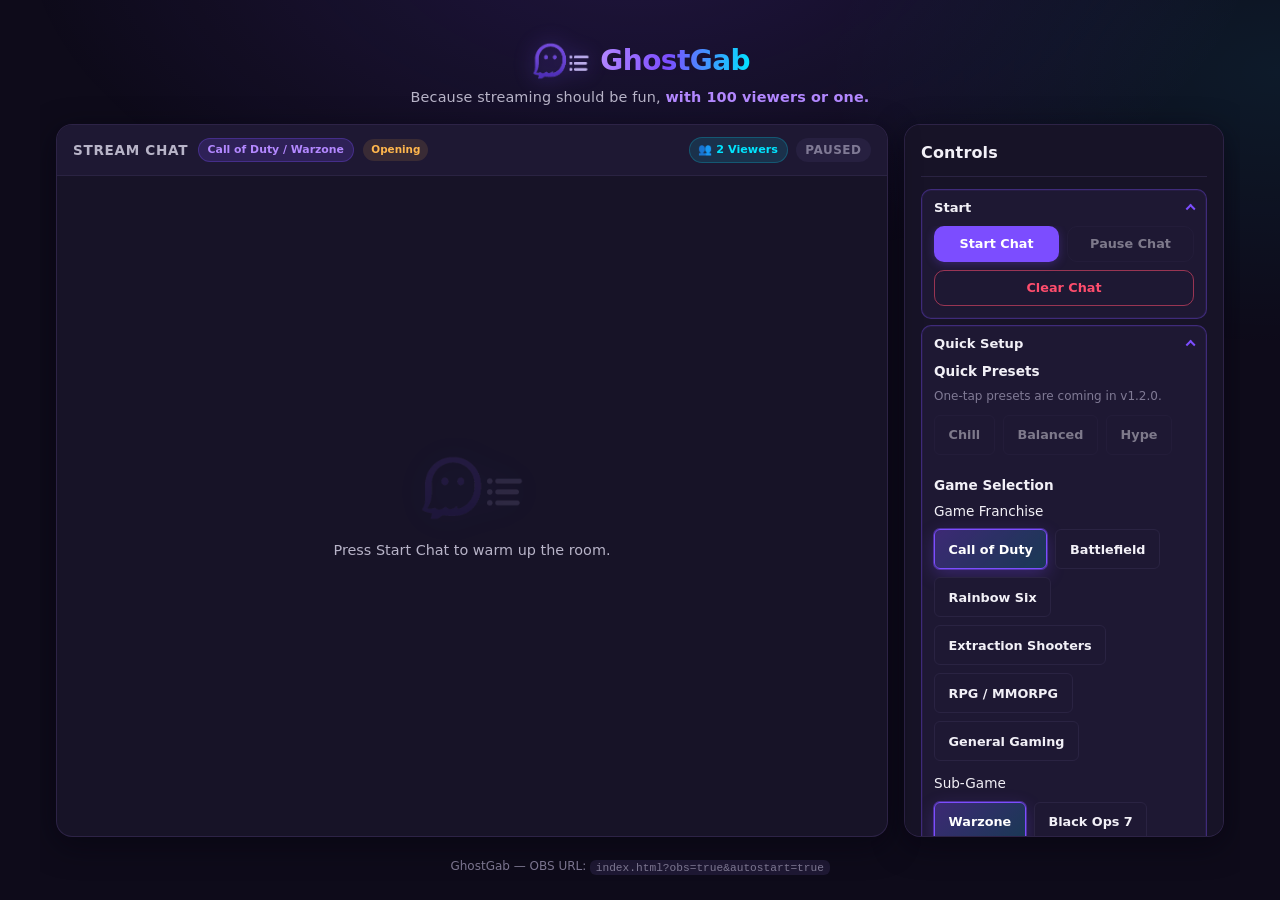
<file: index.html>
<!DOCTYPE html>
<html lang="en">
<head>
  <meta charset="UTF-8">
  <meta name="viewport" content="width=device-width, initial-scale=1.0">
  <meta name="description" content="Because streaming should be fun, with 100 viewers or one.">
  <title>GhostGab — Practice Chat Overlay</title>

  <!-- Open Graph -->
  <meta property="og:title" content="GhostGab — Practice Chat Overlay">
  <meta property="og:description" content="Because streaming should be fun, with 100 viewers or one.">
  <meta property="og:image" content="assets/ghostgab-icon-transparent.png">
  <meta property="og:type" content="website">

  <!-- Twitter Card -->
  <meta name="twitter:card" content="summary_large_image">
  <meta name="twitter:title" content="GhostGab — Practice Chat Overlay">
  <meta name="twitter:description" content="Because streaming should be fun, with 100 viewers or one.">
  <meta name="twitter:image" content="assets/ghostgab-icon-transparent.png">

  <link rel="stylesheet" href="style.css">
</head>
<body>
  <!-- Shown only in OBS Mode — Escape or this button restores normal controls -->
  <button
    type="button"
    class="obs-exit-btn"
    id="obsExitBtn"
    hidden
    title="Exit OBS Mode (Esc)"
    aria-label="Exit OBS Mode"
  >Exit OBS</button>

  <div class="app" id="app">
    <!-- Header -->
    <header class="header">
      <div class="header__brand">
        <img
          class="header__logo"
          src="assets/ghostgab-icon-transparent.png"
          alt="GhostGab logo"
          width="546"
          height="364"
          decoding="async"
        >
        <h1 class="header__title">GhostGab</h1>
      </div>
      <p class="header__subtitle"><span class="header__subtitle-lead">Because streaming should be fun,</span> <span class="header__subtitle-accent">with 100 viewers or one.</span></p>
    </header>

    <main class="main">
      <!-- Chat panel -->
      <section class="chat-panel" aria-label="Simulated chat">
        <div class="chat-panel__header">
          <div class="chat-panel__meta">
            <span class="chat-panel__label">Stream Chat</span>
            <span class="chat-panel__game-mode" id="gameSelectionDisplay">Call of Duty / Warzone</span>
            <span class="chat-panel__phase" id="streamPhaseDisplay">Opening</span>
          </div>
          <div class="chat-panel__header-right">
            <span class="chat-panel__viewer-count" id="viewerCountDisplay">👥 2 Viewers</span>
            <span class="chat-panel__status" id="chatStatus">Paused</span>
          </div>
        </div>
        <div class="chat-window" id="chatWindow" role="log" aria-live="polite" aria-relevant="additions">
          <!-- Messages are injected here by script.js -->
        </div>
        <button type="button" class="new-messages-btn" id="newMessagesBtn" hidden>
          New messages
          <span class="new-messages-btn__arrow" aria-hidden="true">↓</span>
        </button>
      </section>

      <!-- Controls panel -->
      <aside class="controls-panel" aria-label="Chat controls">
        <h2 class="controls-panel__title">Controls</h2>

        <div class="accordion" id="controlsAccordion">
          <!-- 1. Start -->
          <section class="accordion__section accordion__section--open">
            <button
              type="button"
              class="accordion__header"
              id="accordionHeaderStart"
              aria-expanded="true"
              aria-controls="accordionBodyStart"
            >
              <span class="accordion__title">Start</span>
              <span class="accordion__chevron" aria-hidden="true"></span>
            </button>
            <div class="accordion__body" id="accordionBodyStart">
              <div class="accordion__body-inner">
                <div class="control-group control-group--flush">
                  <div class="button-row">
                    <button type="button" class="btn btn--primary" id="btnStart">Start Chat</button>
                    <button type="button" class="btn btn--secondary" id="btnPause" disabled>Pause Chat</button>
                    <button type="button" class="btn btn--danger" id="btnClear">Clear Chat</button>
                  </div>
                </div>
              </div>
            </div>
          </section>

          <!-- 2. Quick Setup -->
          <section class="accordion__section accordion__section--open">
            <button
              type="button"
              class="accordion__header"
              id="accordionHeaderQuickSetup"
              aria-expanded="true"
              aria-controls="accordionBodyQuickSetup"
            >
              <span class="accordion__title">Quick Setup</span>
              <span class="accordion__chevron" aria-hidden="true"></span>
            </button>
            <div class="accordion__body" id="accordionBodyQuickSetup">
              <div class="accordion__body-inner">
                <div class="control-group">
                  <p class="control-group__heading">Quick Presets</p>
                  <p class="control-hint">One-tap presets are coming in v1.2.0.</p>
                  <div class="button-group" id="quickPresetGroup" role="group" aria-label="Quick Presets">
                    <button type="button" class="button-group__btn" data-preset="chill" disabled>Chill</button>
                    <button type="button" class="button-group__btn" data-preset="balanced" disabled>Balanced</button>
                    <button type="button" class="button-group__btn" data-preset="hype" disabled>Hype</button>
                  </div>
                </div>

                <div class="control-group control-group--flush">
                  <p class="control-group__heading">Game Selection</p>
                  <span class="control-label">Game Franchise</span>
                  <div class="button-group" id="franchiseButtonGroup" role="group" aria-label="Game Franchise">
                    <!-- Franchise buttons injected by script.js -->
                  </div>

                  <div class="sub-game-group" id="subGameGroup">
                    <span class="control-label control-label--spaced">Sub-Game</span>
                    <div class="button-group" id="subGameButtonGroup" role="group" aria-label="Sub-Game">
                      <!-- Sub-game buttons injected by script.js -->
                    </div>
                    <p class="sub-game-group__empty" id="subGameEmptyHint" hidden>No sub-game needed.</p>
                  </div>

                  <p class="control-hint">Messages prioritize the selected sub-game, with occasional general gaming questions mixed in.</p>
                </div>
              </div>
            </div>
          </section>

          <!-- 3. Chat Feel -->
          <section class="accordion__section">
            <button
              type="button"
              class="accordion__header"
              id="accordionHeaderChatFeel"
              aria-expanded="false"
              aria-controls="accordionBodyChatFeel"
            >
              <span class="accordion__title">Chat Feel</span>
              <span class="accordion__meta" id="frequencyHeaderValue">15s</span>
              <span class="accordion__chevron" aria-hidden="true"></span>
            </button>
            <div class="accordion__body" id="accordionBodyChatFeel">
              <div class="accordion__body-inner">
                <div class="control-group">
                  <p class="control-group__heading">Message Frequency</p>
                  <label class="control-label" for="frequencySlider">
                    Interval
                    <span class="control-value" id="frequencyValue">15s</span>
                  </label>
                  <input
                    type="range"
                    id="frequencySlider"
                    class="slider"
                    min="5"
                    max="90"
                    value="15"
                    step="1"
                  >
                  <div class="slider-labels">
                    <span>5s</span>
                    <span>90s</span>
                  </div>
                </div>

                <div class="control-group">
                  <p class="control-group__heading">Viewer Count <span class="accordion__meta" id="viewerCountHeaderValue">2</span></p>
                  <label class="toggle-row">
                    <input type="checkbox" id="viewerCountEnabled" class="toggle-row__input" checked>
                    <span class="toggle-row__label">Enable Viewer Count Simulator</span>
                  </label>

                  <label class="control-label control-label--spaced" for="viewerStartingInput">Starting Viewers</label>
                  <input type="number" id="viewerStartingInput" class="text-input text-input--number" min="0" value="2">

                  <label class="control-label control-label--spaced" for="viewerMinInput">Minimum Viewers</label>
                  <input type="number" id="viewerMinInput" class="text-input text-input--number" min="0" value="0">

                  <label class="control-label control-label--spaced" for="viewerMaxInput">Maximum Viewers</label>
                  <input type="number" id="viewerMaxInput" class="text-input text-input--number" min="0" value="25">

                  <label class="control-label control-label--spaced" for="viewerGrowthSpeed">Growth Speed</label>
                  <select id="viewerGrowthSpeed" class="select">
                    <option value="slow">Slow</option>
                    <option value="normal" selected>Normal</option>
                    <option value="fast">Fast</option>
                  </select>

                  <label class="toggle-row toggle-row--compact">
                    <input type="checkbox" id="viewerRandomFluctuation" class="toggle-row__input" checked>
                    <span class="toggle-row__label">Random Fluctuation</span>
                    <span class="toggle-row__hint">Allows the count to rise and fall naturally over time.</span>
                  </label>

                  <p class="control-hint">Higher viewer counts increase chat activity. Settings are saved automatically.</p>
                </div>

                <div class="control-group">
                  <p class="control-group__heading">Stream Phase</p>
                  <label class="control-label" for="openingDurationSelect">Opening Phase Duration</label>
                  <select id="openingDurationSelect" class="select">
                    <option value="30">30 seconds</option>
                    <option value="60">1 minute</option>
                    <option value="120" selected>2 minutes</option>
                    <option value="300">5 minutes</option>
                  </select>
                  <p class="control-hint">Greeting messages play first, then chat transitions to normal game talk.</p>
                </div>

                <div class="control-group control-group--flush">
                  <p class="control-group__heading">Chatter Interactions</p>
                  <label class="toggle-row toggle-row--compact">
                    <input type="checkbox" id="chatterInteractions" class="toggle-row__input" checked>
                    <span class="toggle-row__label">Enable chatter interactions</span>
                    <span class="toggle-row__hint">Viewers occasionally reply to each other with @username.</span>
                  </label>
                </div>
              </div>
            </div>
          </section>

          <!-- 4. Chat Content -->
          <section class="accordion__section">
            <button
              type="button"
              class="accordion__header"
              id="accordionHeaderChatContent"
              aria-expanded="false"
              aria-controls="accordionBodyChatContent"
            >
              <span class="accordion__title">Chat Content</span>
              <span class="accordion__chevron" aria-hidden="true"></span>
            </button>
            <div class="accordion__body" id="accordionBodyChatContent">
              <div class="accordion__body-inner">
                <div class="control-group">
                  <p class="control-group__heading">Viewer Personalities</p>
                  <p class="control-hint">Each message is spoken in the tone of an enabled personality.</p>
                  <div class="category-list" id="personalityList">
                    <!-- Personality checkboxes injected by script.js -->
                  </div>
                  <p class="control-warning" id="personalityWarning" hidden role="alert">
                    At least one viewer personality must stay enabled.
                  </p>
                </div>

                <div class="control-group">
                  <p class="control-group__heading">Message Categories</p>
                  <p class="control-hint">Optional mix-ins alongside your selected game mode.</p>
                  <div class="category-list" id="categoryList">
                    <!-- Category checkboxes injected by script.js -->
                  </div>
                </div>

                <div class="control-group control-group--flush">
                  <label class="toggle-row toggle-row--compact">
                    <input type="checkbox" id="showPersonalityLabels" class="toggle-row__input" checked>
                    <span class="toggle-row__label">Show personality labels</span>
                    <span class="toggle-row__hint">Hide labels for a cleaner OBS overlay.</span>
                  </label>
                </div>
              </div>
            </div>
          </section>

          <!-- 5. Streamer Profile -->
          <section class="accordion__section">
            <button
              type="button"
              class="accordion__header"
              id="accordionHeaderStreamerProfile"
              aria-expanded="false"
              aria-controls="accordionBodyStreamerProfile"
            >
              <span class="accordion__title">Streamer Profile</span>
              <span class="accordion__chevron" aria-hidden="true"></span>
            </button>
            <div class="accordion__body" id="accordionBodyStreamerProfile">
              <div class="accordion__body-inner">
                <div class="control-group control-group--flush">
                  <label class="control-label" for="streamerNameInput">Streamer Name</label>
                  <input
                    type="text"
                    id="streamerNameInput"
                    class="text-input"
                    placeholder="Your streamer name"
                    autocomplete="off"
                  >

                  <label class="control-label control-label--spaced" for="streamerNicknamesInput">Nicknames</label>
                  <input
                    type="text"
                    id="streamerNicknamesInput"
                    class="text-input"
                    placeholder="Kevin, Ant, Main"
                    autocomplete="off"
                  >
                  <p class="control-hint">Separate multiple nicknames with commas.</p>

                  <label class="control-label control-label--spaced" for="streamerCommunityInput">Community Name <span class="control-label__optional">(optional)</span></label>
                  <input
                    type="text"
                    id="streamerCommunityInput"
                    class="text-input"
                    placeholder="Anti-Hero Bureau"
                    autocomplete="off"
                  >
                  <p class="control-hint">Save your profile to use your name in chat. Placeholders are examples only.</p>

                  <div class="button-row profile-actions">
                    <button type="button" class="btn btn--primary" id="btnSaveProfile">Save Profile</button>
                    <button type="button" class="btn btn--secondary" id="btnClearProfile">Clear Profile</button>
                  </div>
                  <p class="profile-status" id="profileStatus" hidden role="status" aria-live="polite"></p>
                </div>
              </div>
            </div>
          </section>

          <!-- 6. OBS / Overlay -->
          <section class="accordion__section">
            <button
              type="button"
              class="accordion__header"
              id="accordionHeaderObs"
              aria-expanded="false"
              aria-controls="accordionBodyObs"
            >
              <span class="accordion__title">OBS / Overlay</span>
              <span class="accordion__chevron" aria-hidden="true"></span>
            </button>
            <div class="accordion__body" id="accordionBodyObs">
              <div class="accordion__body-inner">
                <div class="control-group control-group--flush">
                  <label class="toggle-row">
                    <input type="checkbox" id="obsMode" class="toggle-row__input">
                    <span class="toggle-row__label">Enable OBS Mode</span>
                    <span class="toggle-row__hint">Hides controls for Browser Source overlay. Press Esc or use Exit OBS to restore.</span>
                  </label>
                  <p class="control-hint">OBS Browser Source URL: <code>index.html?obs=true&amp;autostart=true</code></p>
                </div>
              </div>
            </div>
          </section>
        </div>
      </aside>
    </main>

    <footer class="footer">
      <p>GhostGab — OBS URL: <code>index.html?obs=true&amp;autostart=true</code></p>
    </footer>
  </div>

  <script src="script.js"></script>
</body>
</html>
</file>
<file: style.css>
/* ==========================================================================
   GhostGab — brand theme (dark navy, purple → cyan accents)
   ========================================================================== */

/* --- CSS Custom Properties --- */
:root {
  /* Surfaces: dark navy/black from the brand kit, with softly lifted cards */
  --bg-primary: #0e0b1a;
  --bg-secondary: #171327;
  --bg-tertiary: #1e1833;
  --bg-hover: #272040;
  --border-color: #2a2342;
  --border-soft: rgba(179, 136, 255, 0.14);
  --text-primary: #f2f0f7;
  --text-secondary: #b8b4c8;
  --text-muted: #807a95;
  /* Purple → cyan accent system */
  --accent-purple: #7c4dff;
  --accent-purple-hover: #915cff;
  --accent-purple-light: #b388ff;
  --accent-cyan: #00e5ff;
  --accent-green: #00c853;
  --accent-red: #ff4d6d;
  --heading-font: "Sora", "Inter", system-ui, -apple-system, "Segoe UI", sans-serif;
  --chat-font: "Inter", system-ui, -apple-system, "Segoe UI", sans-serif;
  --mono-font: "JetBrains Mono", "Consolas", "Courier New", monospace;
  --radius-sm: 6px;
  --radius-md: 10px;
  --radius-lg: 16px;
  --shadow: 0 8px 30px rgba(6, 4, 15, 0.55);
  /* Soft, restrained glows */
  --glow-purple: 0 0 0 1px rgba(124, 77, 255, 0.45), 0 6px 18px rgba(124, 77, 255, 0.28);
  --glow-cyan: 0 0 0 1px rgba(0, 229, 255, 0.35), 0 6px 16px rgba(0, 229, 255, 0.18);
  --transition: 160ms ease;
}

/* --- Reset & Base --- */
*,
*::before,
*::after {
  box-sizing: border-box;
  margin: 0;
  padding: 0;
}

html {
  font-size: 16px;
  -webkit-font-smoothing: antialiased;
}

body {
  font-family: var(--chat-font);
  background-color: var(--bg-primary);
  color: var(--text-primary);
  min-height: 100vh;
  line-height: 1.5;
}

/* Lock the page to the viewport so the chat scrolls internally (Twitch-like) */
body:not(.obs-mode) {
  height: 100vh;
  overflow: hidden;
}

/* Subtle atmospheric brand glow behind the app (never shown in OBS Mode) */
body:not(.obs-mode)::before {
  content: "";
  position: fixed;
  inset: 0;
  z-index: -1;
  pointer-events: none;
  background:
    radial-gradient(1000px 560px at 50% -8%, rgba(124, 77, 255, 0.16), transparent 62%),
    radial-gradient(760px 460px at 100% 8%, rgba(0, 229, 255, 0.07), transparent 60%);
}

body:not(.obs-mode) .app {
  height: 100vh;
  max-height: 100vh;
  overflow: hidden;
}

/* Let flex children shrink so nested scroll areas work, and pin the grid
   row to the viewport so the controls column can't stretch the page */
body:not(.obs-mode) .main {
  min-height: 0;
  grid-template-rows: minmax(0, 1fr);
}

body:not(.obs-mode) .chat-panel {
  min-height: 0;
}

/* Controls scroll on their own so accordions are never cut off */
body:not(.obs-mode) .controls-panel {
  align-self: stretch;
  max-height: 100%;
  overflow-y: auto;
  overscroll-behavior: contain;
  -webkit-overflow-scrolling: touch;
}

/* --- App Layout --- */
.app {
  display: flex;
  flex-direction: column;
  min-height: 100vh;
  max-width: 1200px;
  margin: 0 auto;
  padding: 1rem;
}

.header {
  text-align: center;
  padding: 1.5rem 1rem 1rem;
}

.header__brand {
  display: flex;
  align-items: center;
  justify-content: center;
  gap: 0.5rem;
}

.header__logo {
  height: 2.6rem;
  width: auto;
  display: block;
  flex-shrink: 0;
  filter: drop-shadow(0 0 10px rgba(124, 77, 255, 0.45));
}

.header__title {
  font-family: var(--heading-font);
  font-size: 1.75rem;
  font-weight: 700;
  letter-spacing: -0.02em;
  background: linear-gradient(95deg, var(--accent-purple-light) 0%, var(--accent-purple) 45%, var(--accent-cyan) 100%);
  -webkit-background-clip: text;
  background-clip: text;
  -webkit-text-fill-color: transparent;
  color: var(--accent-purple-light);
}

.header__subtitle {
  font-size: 0.9rem;
  margin-top: 0.3rem;
  letter-spacing: 0.01em;
}

.header__subtitle-lead {
  color: var(--text-secondary);
}

.header__subtitle-accent {
  color: var(--accent-purple-light);
  font-weight: 600;
}

.main {
  display: grid;
  grid-template-columns: 1fr 320px;
  gap: 1rem;
  flex: 1;
}

/* --- Chat Panel --- */
.chat-panel {
  position: relative;
  display: flex;
  flex-direction: column;
  background: var(--bg-secondary);
  border: 1px solid var(--border-soft);
  border-radius: var(--radius-lg);
  overflow: hidden;
  box-shadow: var(--shadow);
  min-height: 480px;
}

.chat-panel__header {
  display: flex;
  align-items: center;
  justify-content: space-between;
  gap: 0.75rem;
  padding: 0.75rem 1rem;
  background: var(--bg-tertiary);
  border-bottom: 1px solid var(--border-color);
}

.chat-panel__header-right {
  display: flex;
  align-items: center;
  gap: 0.5rem;
  flex-shrink: 0;
}

.chat-panel__viewer-count {
  font-size: 0.7rem;
  font-weight: 600;
  padding: 0.2rem 0.55rem;
  border-radius: 999px;
  background: rgba(0, 229, 255, 0.12);
  border: 1px solid rgba(0, 229, 255, 0.22);
  color: var(--accent-cyan);
  white-space: nowrap;
}

.chat-panel__viewer-count--disabled {
  opacity: 0.55;
  color: var(--text-muted);
  background: rgba(255, 255, 255, 0.06);
}

.chat-panel__meta {
  display: flex;
  align-items: center;
  gap: 0.6rem;
  min-width: 0;
}

.chat-panel__label {
  font-weight: 600;
  font-size: 0.85rem;
  text-transform: uppercase;
  letter-spacing: 0.05em;
  color: var(--text-secondary);
  flex-shrink: 0;
}

.chat-panel__game-mode {
  font-size: 0.68rem;
  font-weight: 600;
  padding: 0.2rem 0.55rem;
  border-radius: 999px;
  background: rgba(124, 77, 255, 0.18);
  border: 1px solid rgba(124, 77, 255, 0.3);
  color: var(--accent-purple-light);
  white-space: nowrap;
  overflow: hidden;
  text-overflow: ellipsis;
  max-width: 180px;
}

.chat-panel__phase {
  font-size: 0.65rem;
  font-weight: 600;
  padding: 0.2rem 0.5rem;
  border-radius: 999px;
  background: rgba(255, 255, 255, 0.06);
  color: var(--text-muted);
  white-space: nowrap;
  flex-shrink: 0;
}

.chat-panel__phase--opening {
  color: #ffb74d;
  background: rgba(255, 183, 77, 0.12);
}

.chat-panel__phase--normal {
  color: var(--accent-green);
  background: rgba(0, 200, 83, 0.12);
}

.sub-game-group {
  margin-top: 0.75rem;
}

.sub-game-group--hidden {
  display: none;
}

.sub-game-group__empty {
  margin: 0.35rem 0 0;
  font-size: 0.8rem;
  color: var(--text-muted);
  font-style: italic;
}

/* Game selection button groups (OBS-friendly) */
.button-group {
  display: flex;
  flex-wrap: wrap;
  gap: 0.5rem;
  margin-top: 0.35rem;
}

.button-group__btn {
  min-height: 40px;
  min-width: 44px;
  padding: 0.55rem 0.85rem;
  font-family: inherit;
  font-size: 0.8rem;
  font-weight: 600;
  line-height: 1.2;
  color: var(--text-primary);
  background: var(--bg-tertiary);
  border: 1px solid var(--border-color);
  border-radius: var(--radius-sm);
  cursor: pointer;
  transition: background var(--transition), border-color var(--transition), color var(--transition), box-shadow var(--transition);
  -webkit-tap-highlight-color: transparent;
  touch-action: manipulation;
  user-select: none;
}

.button-group__btn:hover:not(.button-group__btn--active) {
  background: var(--bg-hover);
  border-color: rgba(179, 136, 255, 0.45);
}

.button-group__btn:focus-visible {
  outline: 2px solid var(--accent-cyan);
  outline-offset: 2px;
}

.button-group__btn--active {
  background: linear-gradient(135deg, rgba(124, 77, 255, 0.32), rgba(0, 229, 255, 0.16));
  border-color: var(--accent-purple);
  color: #fff;
  box-shadow: var(--glow-purple);
}

.button-group__btn:disabled {
  opacity: 0.45;
  cursor: not-allowed;
}

.button-group__btn:disabled:hover {
  background: var(--bg-tertiary);
  border-color: var(--border-color);
}

.control-label--spaced {
  margin-top: 0.25rem;
}

.select:disabled {
  opacity: 0.45;
  cursor: not-allowed;
}

.chat-panel__status {
  font-size: 0.75rem;
  font-weight: 600;
  padding: 0.2rem 0.6rem;
  border-radius: 999px;
  background: var(--bg-hover);
  color: var(--text-muted);
  text-transform: uppercase;
  letter-spacing: 0.04em;
}

.chat-panel__status--live {
  background: rgba(0, 200, 83, 0.15);
  color: var(--accent-green);
}

/* Scrollable chat window */
.chat-window {
  flex: 1;
  min-height: 0;
  overflow-y: auto;
  overscroll-behavior: contain;
  -webkit-overflow-scrolling: touch;
  padding: 0.75rem 0;
  scroll-behavior: smooth;
}

/* Custom scrollbar (Twitch-like) */
.chat-window::-webkit-scrollbar {
  width: 8px;
}

.chat-window::-webkit-scrollbar-track {
  background: transparent;
}

.chat-window::-webkit-scrollbar-thumb {
  background: var(--border-color);
  border-radius: 4px;
}

.chat-window::-webkit-scrollbar-thumb:hover {
  background: var(--text-muted);
}

/* "New messages" indicator — shown when new chat arrives while scrolled up */
.new-messages-btn {
  position: absolute;
  left: 50%;
  bottom: 0.85rem;
  transform: translateX(-50%);
  z-index: 5;
  display: inline-flex;
  align-items: center;
  gap: 0.35rem;
  padding: 0.4rem 0.85rem;
  font-family: inherit;
  font-size: 0.75rem;
  font-weight: 600;
  color: #fff;
  background: var(--accent-purple);
  border: none;
  border-radius: 999px;
  cursor: pointer;
  box-shadow: 0 4px 14px rgba(6, 4, 15, 0.5), 0 0 12px rgba(124, 77, 255, 0.35);
  transition: background var(--transition), opacity var(--transition), box-shadow var(--transition);
}

.new-messages-btn:hover {
  background: var(--accent-purple-hover);
  box-shadow: var(--glow-purple);
}

.new-messages-btn[hidden] {
  display: none;
}

.new-messages-btn__arrow {
  font-size: 0.85rem;
  line-height: 1;
}

/* Empty state */
.chat-window__empty {
  display: flex;
  flex-direction: column;
  align-items: center;
  justify-content: center;
  gap: 0.9rem;
  height: 100%;
  min-height: 200px;
  color: var(--text-muted);
  font-size: 0.9rem;
  padding: 2rem;
  text-align: center;
}

.chat-window__empty-icon {
  width: clamp(64px, 22%, 112px);
  height: auto;
  opacity: 0.14;
  filter: drop-shadow(0 0 18px rgba(124, 77, 255, 0.35))
    drop-shadow(0 0 26px rgba(0, 229, 255, 0.18));
  user-select: none;
  pointer-events: none;
}

.chat-window__empty-text {
  max-width: 22rem;
  color: var(--text-secondary);
  line-height: 1.5;
}

/* Keep the overlay clean over gameplay if chat starts empty */
body.obs-mode .chat-window__empty {
  display: none;
}

/* Individual chat message */
.chat-message {
  padding: 0.15rem 1rem;
  font-size: 0.875rem;
  line-height: 1.4;
  word-wrap: break-word;
}

.chat-message:hover {
  background: rgba(255, 255, 255, 0.03);
}

.chat-message__timestamp {
  color: var(--text-muted);
  font-size: 0.75rem;
  margin-right: 0.4rem;
  font-family: var(--mono-font);
}

.chat-message__username {
  font-weight: 700;
  margin-right: 0.35rem;
}

.chat-message__personality {
  font-size: 0.7rem;
  font-weight: 500;
  color: var(--text-muted);
  margin-right: 0.35rem;
  opacity: 0.75;
}

body.hide-personality-labels .chat-message__personality {
  display: none;
}

.chat-message__text {
  color: var(--text-primary);
}

.chat-message__mention {
  color: var(--accent-purple-light);
  font-weight: 600;
}

/* --- Controls Panel --- */
.controls-panel {
  background: var(--bg-secondary);
  border: 1px solid var(--border-soft);
  border-radius: var(--radius-lg);
  padding: 1rem;
  box-shadow: var(--shadow);
  align-self: start;
}

.controls-panel__title {
  font-family: var(--heading-font);
  font-size: 1rem;
  font-weight: 600;
  letter-spacing: 0.01em;
  margin-bottom: 0.75rem;
  padding-bottom: 0.65rem;
  border-bottom: 1px solid var(--border-color);
}

/* --- Accordion --- */
.accordion {
  display: flex;
  flex-direction: column;
  gap: 0.35rem;
}

.accordion__section {
  border: 1px solid var(--border-soft);
  border-radius: var(--radius-md);
  background: var(--bg-tertiary);
  overflow: hidden;
  transition: border-color var(--transition), box-shadow var(--transition);
}

.accordion__section--open {
  border-color: rgba(124, 77, 255, 0.35);
  box-shadow: inset 0 0 0 1px rgba(124, 77, 255, 0.08);
}

.accordion__header {
  display: flex;
  align-items: center;
  gap: 0.5rem;
  width: 100%;
  padding: 0.65rem 0.75rem;
  border: none;
  background: transparent;
  color: var(--text-primary);
  font-family: inherit;
  font-size: 0.82rem;
  font-weight: 600;
  text-align: left;
  cursor: pointer;
  transition: background var(--transition), color var(--transition);
}

.accordion__header:hover,
.accordion__header:focus-visible {
  background: var(--bg-hover);
  color: #fff;
  outline: none;
}

.accordion__header:focus-visible {
  box-shadow: inset 0 0 0 2px var(--accent-purple);
}

.accordion__title {
  flex: 1;
  min-width: 0;
}

.accordion__meta {
  font-size: 0.72rem;
  font-weight: 700;
  font-family: var(--mono-font);
  color: var(--accent-purple-light);
  flex-shrink: 0;
}

.accordion__chevron {
  width: 0.45rem;
  height: 0.45rem;
  border-right: 2px solid var(--text-muted);
  border-bottom: 2px solid var(--text-muted);
  transform: rotate(45deg);
  transition: transform 0.25s ease, border-color var(--transition);
  flex-shrink: 0;
  margin-top: -0.15rem;
}

.accordion__section--open .accordion__chevron {
  transform: rotate(-135deg);
  margin-top: 0.15rem;
  border-color: var(--accent-purple);
}

.accordion__header:hover .accordion__chevron,
.accordion__header:focus-visible .accordion__chevron {
  border-color: var(--accent-purple);
}

.accordion__body {
  display: grid;
  grid-template-rows: 0fr;
  transition: grid-template-rows 0.28s ease;
}

.accordion__section--open .accordion__body {
  grid-template-rows: 1fr;
}

.accordion__body-inner {
  overflow: hidden;
  padding: 0 0.75rem;
  opacity: 0;
  transition: opacity 0.22s ease, padding 0.28s ease;
}

.accordion__section--open .accordion__body-inner {
  padding: 0 0.75rem 0.75rem;
  opacity: 1;
}

.control-group {
  margin-bottom: 1.25rem;
}

.control-group--flush {
  margin-bottom: 0;
}

.control-group:last-child {
  margin-bottom: 0;
}

.control-group__heading {
  font-size: 0.85rem;
  font-weight: 600;
  margin-bottom: 0.35rem;
}

.control-label {
  display: flex;
  justify-content: space-between;
  align-items: center;
  font-size: 0.85rem;
  font-weight: 500;
  margin-bottom: 0.5rem;
}

.control-value {
  color: var(--accent-purple);
  font-weight: 700;
  font-family: var(--mono-font);
}

.control-hint {
  font-size: 0.75rem;
  color: var(--text-muted);
  margin-bottom: 0.6rem;
}

.control-hint:last-child {
  margin-bottom: 0;
  margin-top: 0.45rem;
}

/* Game mode select */
.select {
  width: 100%;
  padding: 0.55rem 0.75rem;
  font-family: inherit;
  font-size: 0.85rem;
  color: var(--text-primary);
  background-color: var(--bg-tertiary);
  border: 1px solid var(--border-color);
  border-radius: var(--radius-sm);
  cursor: pointer;
  transition: border-color var(--transition), background-color var(--transition);
  appearance: none;
  background-image: url("data:image/svg+xml,%3Csvg xmlns='http://www.w3.org/2000/svg' width='12' height='12' viewBox='0 0 12 12'%3E%3Cpath fill='%23adadb8' d='M6 8L1 3h10z'/%3E%3C/svg%3E");
  background-repeat: no-repeat;
  background-position: right 0.75rem center;
  padding-right: 2rem;
}

.select:hover {
  background-color: var(--bg-hover);
}

.select:focus {
  outline: none;
  border-color: var(--accent-purple);
}

/* Text inputs (streamer profile) */
.text-input {
  width: 100%;
  padding: 0.55rem 0.75rem;
  font-family: inherit;
  font-size: 0.85rem;
  color: var(--text-primary);
  background-color: var(--bg-tertiary);
  border: 1px solid var(--border-color);
  border-radius: var(--radius-sm);
  transition: border-color var(--transition), background-color var(--transition);
}

.text-input::placeholder {
  color: var(--text-muted);
  opacity: 0.7;
}

.text-input:hover {
  background-color: var(--bg-hover);
}

.text-input:focus {
  outline: none;
  border-color: var(--accent-purple);
  background-color: var(--bg-hover);
}

.text-input--number {
  -moz-appearance: textfield;
}

.text-input--number::-webkit-outer-spin-button,
.text-input--number::-webkit-inner-spin-button {
  -webkit-appearance: none;
  margin: 0;
}

.control-label__optional {
  font-weight: 400;
  color: var(--text-muted);
  font-size: 0.75rem;
}

.profile-actions {
  margin-top: 0.75rem;
}

.profile-status {
  font-size: 0.72rem;
  color: var(--accent-green);
  margin-top: 0.45rem;
}

.profile-status--error {
  color: #ffb74d;
}

/* Buttons */
.button-row {
  display: flex;
  flex-wrap: wrap;
  gap: 0.5rem;
}

.btn {
  flex: 1;
  min-width: 90px;
  padding: 0.6rem 0.75rem;
  border: none;
  border-radius: var(--radius-md);
  font-family: inherit;
  font-size: 0.8rem;
  font-weight: 600;
  cursor: pointer;
  transition: background var(--transition), opacity var(--transition), box-shadow var(--transition), transform var(--transition);
}

.btn:disabled {
  opacity: 0.45;
  cursor: not-allowed;
}

.btn--primary {
  background: var(--accent-purple);
  color: #fff;
  box-shadow: 0 2px 10px rgba(124, 77, 255, 0.28);
}

.btn--primary:hover:not(:disabled) {
  background: var(--accent-purple-hover);
  box-shadow: var(--glow-purple);
}

.btn--primary:active:not(:disabled) {
  transform: translateY(1px);
}

.btn--secondary {
  background: var(--bg-tertiary);
  color: var(--text-primary);
  border: 1px solid var(--border-color);
}

.btn--secondary:hover:not(:disabled) {
  background: var(--bg-hover);
  border-color: rgba(179, 136, 255, 0.35);
}

.btn--danger {
  background: transparent;
  color: var(--accent-red);
  border: 1px solid rgba(255, 77, 109, 0.55);
}

.btn--danger:hover:not(:disabled) {
  background: rgba(255, 77, 109, 0.12);
  border-color: var(--accent-red);
}

/* Frequency slider */
.slider {
  width: 100%;
  height: 6px;
  -webkit-appearance: none;
  appearance: none;
  background: var(--bg-tertiary);
  border-radius: 3px;
  outline: none;
  cursor: pointer;
}

.slider::-webkit-slider-thumb {
  -webkit-appearance: none;
  width: 18px;
  height: 18px;
  border-radius: 50%;
  background: var(--accent-purple);
  cursor: pointer;
  border: 2px solid var(--bg-primary);
  box-shadow: 0 0 8px rgba(124, 77, 255, 0.5);
  transition: transform var(--transition);
}

.slider::-webkit-slider-thumb:hover {
  transform: scale(1.15);
}

.slider::-moz-range-thumb {
  width: 18px;
  height: 18px;
  border-radius: 50%;
  background: var(--accent-purple);
  cursor: pointer;
  border: 2px solid var(--bg-primary);
}

.slider-labels {
  display: flex;
  justify-content: space-between;
  font-size: 0.7rem;
  color: var(--text-muted);
  margin-top: 0.25rem;
}

/* Category checkboxes */
.category-list {
  display: flex;
  flex-direction: column;
  gap: 0.4rem;
}

.category-item {
  display: flex;
  align-items: center;
  gap: 0.5rem;
  padding: 0.45rem 0.6rem;
  border-radius: var(--radius-sm);
  background: var(--bg-tertiary);
  cursor: pointer;
  transition: background var(--transition);
  font-size: 0.85rem;
}

.category-item:hover {
  background: var(--bg-hover);
}

.category-item__input {
  accent-color: var(--accent-purple);
  width: 16px;
  height: 16px;
  cursor: pointer;
}

.category-item__dot {
  width: 8px;
  height: 8px;
  border-radius: 50%;
  flex-shrink: 0;
}

/* OBS mode toggle */
.toggle-row {
  display: flex;
  flex-wrap: wrap;
  align-items: center;
  gap: 0.5rem;
  cursor: pointer;
  font-size: 0.85rem;
}

.toggle-row__input {
  accent-color: var(--accent-purple);
  width: 16px;
  height: 16px;
}

.toggle-row__label {
  font-weight: 600;
}

.toggle-row__hint {
  width: 100%;
  font-size: 0.75rem;
  color: var(--text-muted);
  padding-left: 1.5rem;
}

.toggle-row--compact {
  margin-top: 0.65rem;
}

.control-warning {
  font-size: 0.72rem;
  color: #ffb74d;
  margin-top: 0.45rem;
}

/* Footer */
.footer {
  text-align: center;
  padding: 1.25rem 1rem 0.5rem;
  color: var(--text-muted);
  font-size: 0.75rem;
}

.footer code {
  background: var(--bg-tertiary);
  padding: 0.1rem 0.35rem;
  border-radius: var(--radius-sm);
  font-family: var(--mono-font);
  font-size: 0.7rem;
}

/* ==========================================================================
   OBS Mode — minimal overlay layout for Browser Source
   ========================================================================== */
body.obs-mode {
  background: transparent;
  height: 100vh;
  overflow: hidden;
}

body.obs-mode .header,
body.obs-mode .controls-panel,
body.obs-mode .footer {
  display: none;
}

body.obs-mode .app {
  max-width: none;
  padding: 0;
  min-height: 0;
  height: 100vh;
  max-height: 100vh;
  overflow: hidden;
}

body.obs-mode .main {
  display: block;
  flex: 1;
  min-height: 0;
  height: 100%;
}

body.obs-mode .chat-panel {
  border: none;
  border-radius: 0;
  box-shadow: none;
  min-height: 0;
  height: 100%;
  background: transparent;
}

body.obs-mode .chat-window {
  flex: 1;
  min-height: 0;
}

body.obs-mode .chat-panel__header {
  display: flex;
  align-items: center;
  justify-content: space-between;
  gap: 0.5rem;
  flex-wrap: wrap;
  background: rgba(14, 11, 26, 0.45);
  border-bottom: 1px solid rgba(179, 136, 255, 0.14);
  padding: 0.5rem 0.75rem;
  backdrop-filter: blur(6px);
  -webkit-backdrop-filter: blur(6px);
}

body.obs-mode .chat-panel__meta {
  min-width: 0;
}

body.obs-mode .chat-panel__label {
  display: none;
}

body.obs-mode .chat-panel__game-mode {
  max-width: 160px;
}

body.obs-mode .chat-window {
  background: transparent;
}

/* Keep chat legible over bright gameplay without an opaque panel */
body.obs-mode .chat-message {
  text-shadow: 0 1px 3px rgba(6, 4, 15, 0.85);
}

/* Subtle exit control — visible only while OBS Mode is active */
.obs-exit-btn {
  display: none;
  position: fixed;
  top: 8px;
  right: 8px;
  z-index: 1000;
  padding: 0.25rem 0.5rem;
  font-family: var(--chat-font);
  font-size: 0.65rem;
  font-weight: 500;
  color: rgba(242, 240, 247, 0.6);
  background: rgba(14, 11, 26, 0.35);
  border: 1px solid rgba(179, 136, 255, 0.16);
  border-radius: var(--radius-sm);
  cursor: pointer;
  opacity: 0.4;
  transition: opacity var(--transition), background var(--transition), color var(--transition);
  backdrop-filter: blur(4px);
  -webkit-backdrop-filter: blur(4px);
}

.obs-exit-btn:hover,
.obs-exit-btn:focus-visible {
  opacity: 0.85;
  color: rgba(242, 240, 247, 0.95);
  background: rgba(14, 11, 26, 0.6);
  outline: none;
}

body.obs-mode .obs-exit-btn {
  display: block;
}

/* ==========================================================================
   Responsive
   ========================================================================== */
@media (max-width: 768px) {
  .main {
    grid-template-columns: 1fr;
  }

  /* On mobile, let the page scroll naturally and cap the chat window height */
  body:not(.obs-mode) .main {
    grid-template-rows: none;
  }

  body:not(.obs-mode) {
    height: auto;
    overflow: auto;
  }

  body:not(.obs-mode) .app {
    height: auto;
    max-height: none;
    overflow: visible;
  }

  body:not(.obs-mode) .controls-panel {
    max-height: none;
    overflow: visible;
  }

  body:not(.obs-mode) .chat-window {
    height: 60vh;
    max-height: 60vh;
    flex: none;
  }

  .controls-panel {
    order: -1;
  }

  .chat-panel {
    min-height: 360px;
  }

  .button-row {
    flex-direction: column;
  }

  .btn {
    width: 100%;
  }
}

/* Narrow mobile: let chat header badges wrap instead of overlapping */
@media (max-width: 430px) {
  .chat-panel__header {
    flex-wrap: wrap;
    align-items: flex-start;
    gap: 0.5rem;
  }

  .chat-panel__meta {
    width: 100%;
    flex-wrap: wrap;
    gap: 0.45rem;
  }

  .chat-panel__header-right {
    width: 100%;
    justify-content: flex-start;
    flex-wrap: wrap;
    gap: 0.45rem;
  }

  .chat-panel__game-mode {
    max-width: 160px;
  }
}

@media (max-width: 400px) {
  .header__title {
    font-size: 1.4rem;
  }

  .header__logo {
    height: 2rem;
  }

  .chat-message {
    font-size: 0.8rem;
  }
}
</file>
